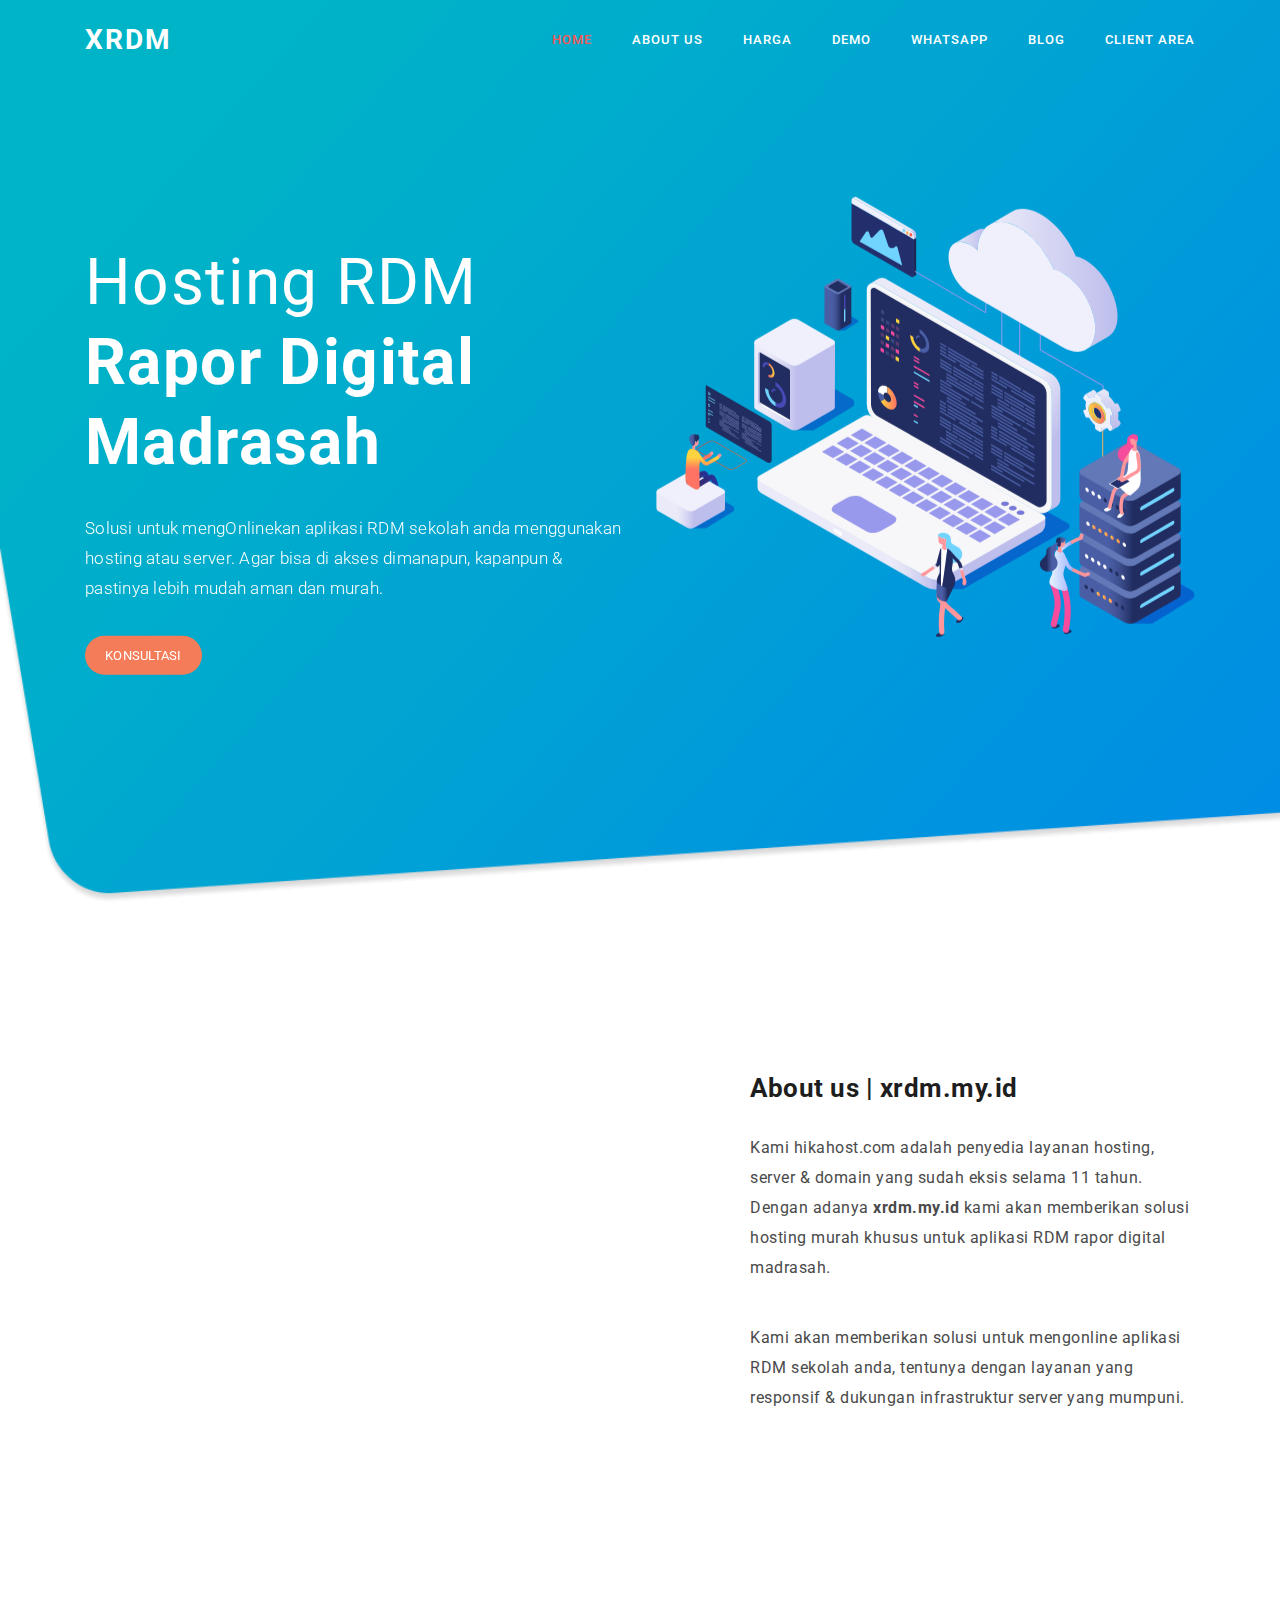
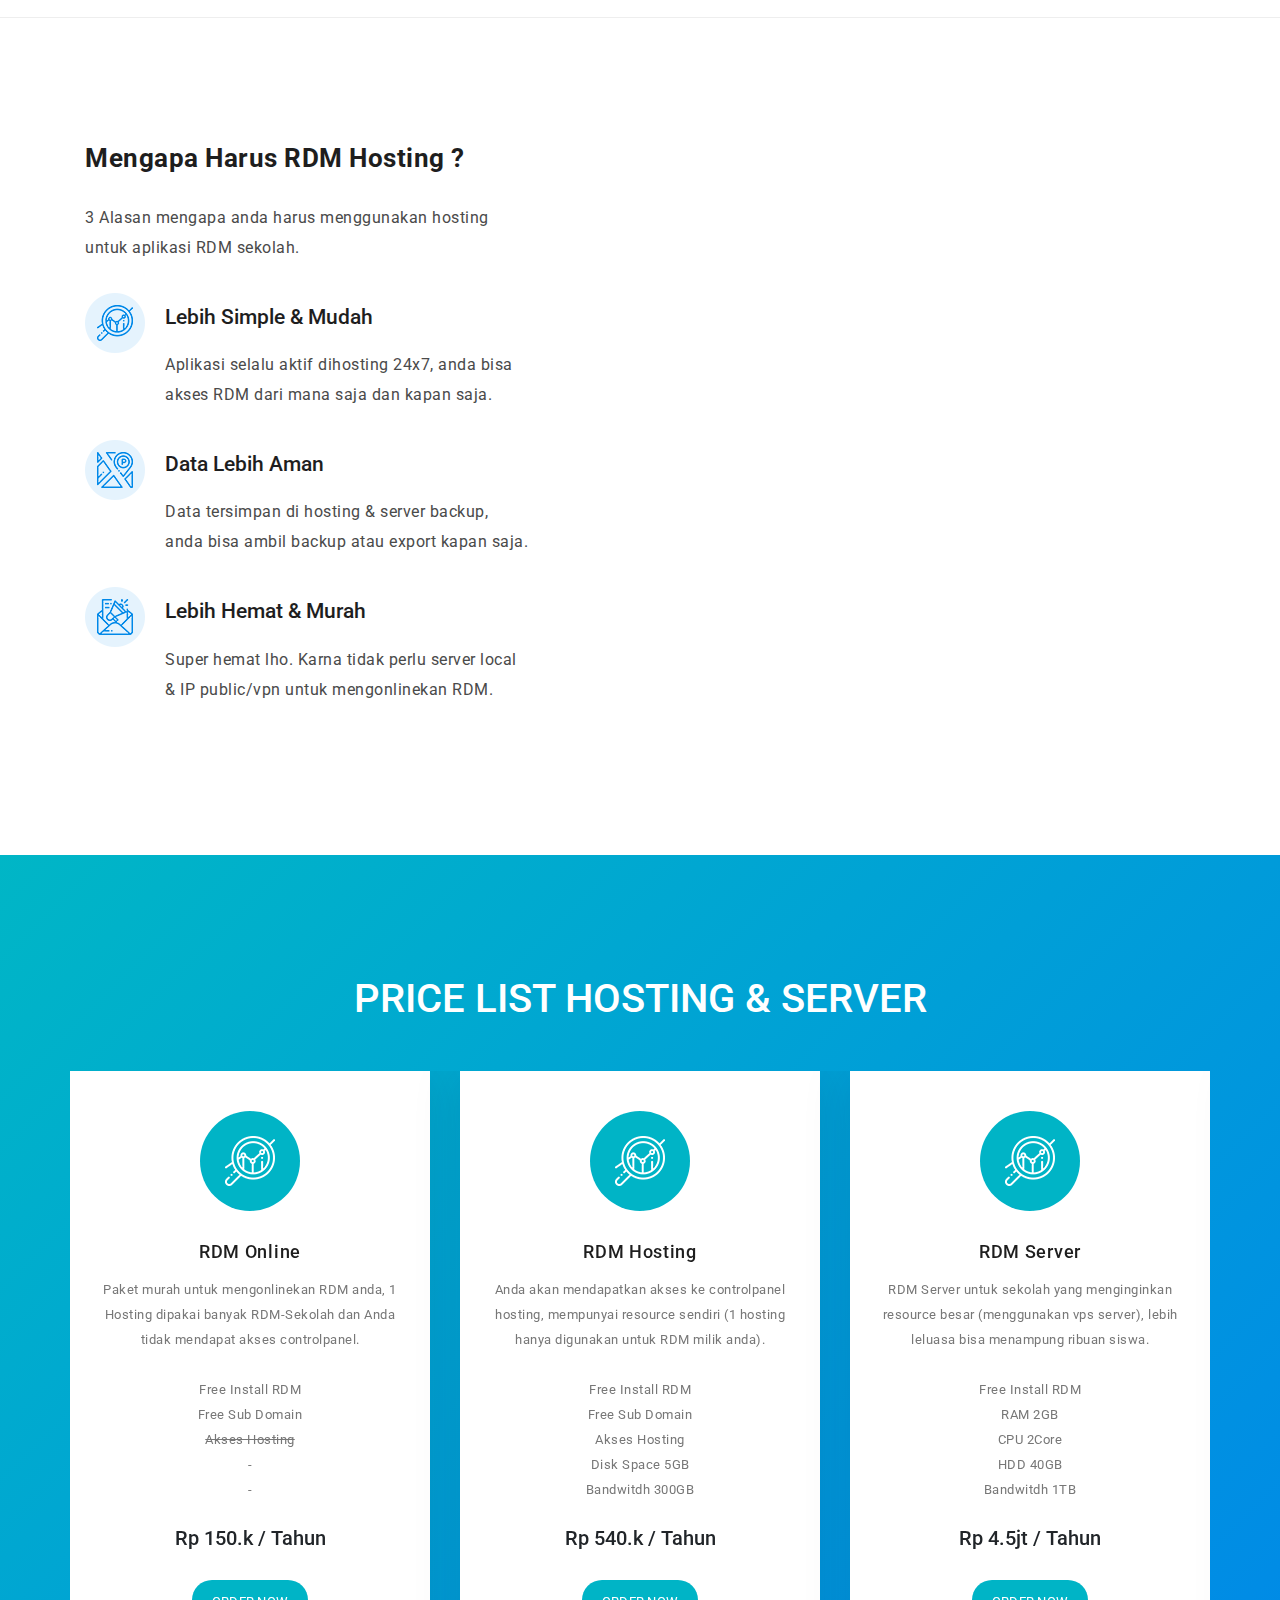
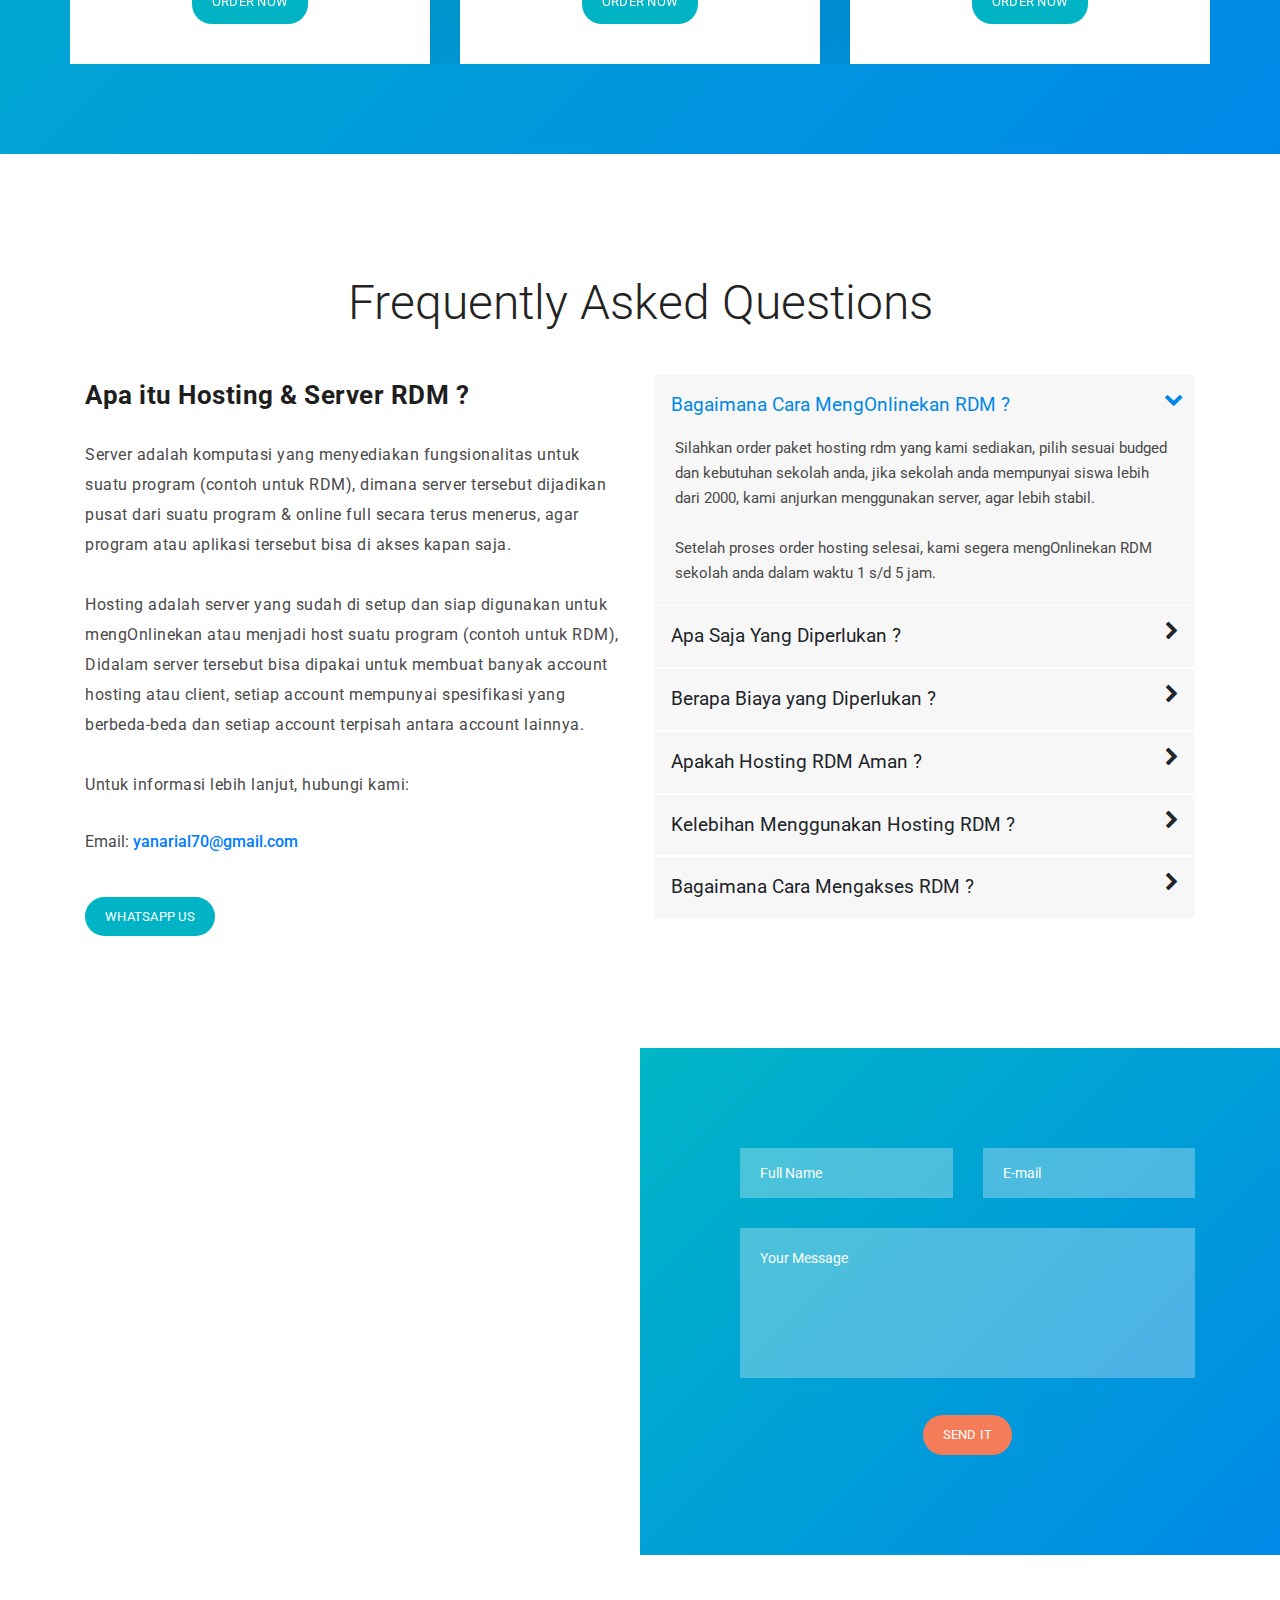
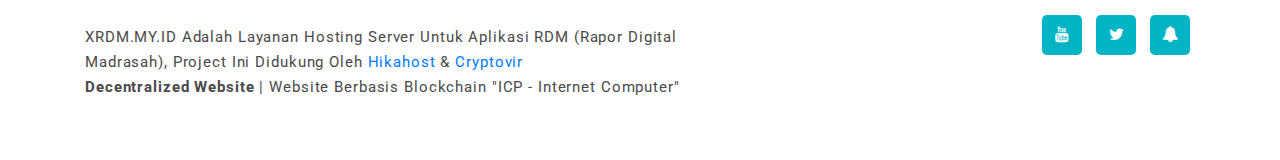
<file: index.html>
<!DOCTYPE html>
<html lang="en">

  <head>

    <meta charset="utf-8">
    <meta name="viewport" content="width=device-width, initial-scale=1, shrink-to-fit=no">
    <meta name="description" content="Layanan hosting server untuk aplikasi RDM sekolah, Murah cepat aman & mudah | Harga Mulai Rp 150.000/tahun">
    <meta name="author" content="xrdm">
    <link href="https://fonts.googleapis.com/css?family=Roboto:100,300,400,500,700,900" rel="stylesheet">
<link rel="icon" href="https://xrdm.my.id/assets/images/xrdm-icon1.png">
    <title>Hosting Rapor Digital Madrasah</title>
<!--

-->
    <!-- Additional CSS Files -->
    <link rel="stylesheet" type="text/css" href="assets/css/bootstrap.min.css">
    <link rel="stylesheet" type="text/css" href="assets/css/font-awesome.css">
    <link rel="stylesheet" type="text/css" href="assets/css/templatemo-art-factory.css">
    <link rel="stylesheet" type="text/css" href="assets/css/owl-carousel.css">

    </head>
    
    <body>
    
    <!-- ***** Preloader Start ***** -->
    <div id="preloader">
        <div class="jumper">
            <div></div>
            <div></div>
            <div></div>
        </div>
    </div>  
    <!-- ***** Preloader End ***** -->
    
    
    <!-- ***** Header Area Start ***** -->
    <header class="header-area header-sticky">
        <div class="container">
            <div class="row">
                <div class="col-12">
                    <nav class="main-nav">
                        <!-- ***** Logo Start ***** -->
                        <a href="https://xrdm.my.id" class="logo">xRDM</a>
                        <!-- ***** Logo End ***** -->
                        <!-- ***** Menu Start ***** -->
                        <ul class="nav">
                            <li class="scroll-to-section"><a href="#welcome" class="active">Home</a></li>
                            <li class="scroll-to-section"><a href="#about">About Us</a></li>
                            <li class="scroll-to-section"><a href="#services">Harga</a></li>
                            
                           <li class="scroll-to-section"><a href="#frequently-question">Demo</a></li>
                            <li class="scroll-to-section"><a href="https://wa.me/6283141944333?text=Halo,%20XRDM">Whatsapp</a></li>
                          <li class="scroll-to-section"><a href="https://blog.xrdm.my.id">Blog</a></li>
                           <li class="scroll-to-section"><a href="https://client.xrdm.my.id">Client Area</a></li>
                        </ul>
                        <a class='menu-trigger'>
                            <span>Menu</span>
                        </a>
                        <!-- ***** Menu End ***** -->
                    </nav>
                </div>
            </div>
        </div>
    </header>
    <!-- ***** Header Area End ***** -->


    <!-- ***** Welcome Area Start ***** -->
    <br><br>
      <div class="welcome-area" id="welcome">

        <!-- ***** Header Text Start ***** -->
        <div class="header-text">
            <div class="container">
                <div class="row">
                    <div class="left-text col-lg-6 col-md-6 col-sm-12 col-xs-12" data-scroll-reveal="enter left move 30px over 0.6s after 0.4s">
                     <br><br><h1>Hosting RDM <br><strong>Rapor Digital Madrasah</strong></h1>
                        <p>Solusi untuk mengOnlinekan aplikasi RDM sekolah anda menggunakan hosting atau server. Agar bisa di akses dimanapun, kapanpun & pastinya lebih mudah aman dan murah.</p>
                        <a href="https://wa.me/6283141944333?text=Halo,%20XRDM" class="main-button-slider">Konsultasi</a>
                    </div>
                  <br><br>
                    <div class="col-lg-6 col-md-6 col-sm-12 col-xs-12" data-scroll-reveal="enter right move 30px over 0.6s after 0.4s">
                        <img src="assets/images/hero-img-new2.svg" class="rounded img-fluid d-block mx-auto" alt="First Vector Graphic">
                    </div>
                </div>
            </div>
        </div>
        <!-- ***** Header Text End ***** -->
    </div>
    <!-- ***** Welcome Area End ***** -->


    <!-- ***** Features Big Item Start ***** -->
    <section class="section" id="about">
        <div class="container">
            <div class="row">
                <div class="col-lg-7 col-md-12 col-sm-12" data-scroll-reveal="enter left move 30px over 0.6s after 0.4s">
                    <img src="assets/images/left-image.png" class="rounded img-fluid d-block mx-auto" alt="App">
                </div>
                <div class="right-text col-lg-5 col-md-12 col-sm-12 mobile-top-fix">
                    <div class="left-heading">
                        <h5>About us | xrdm.my.id</h5>
                    </div>
                    <div class="left-text">
                        <p>Kami hikahost.com adalah penyedia layanan hosting, server & domain yang sudah eksis selama 11 tahun. Dengan adanya <b>xrdm.my.id</b> kami akan memberikan solusi
                          hosting murah khusus untuk aplikasi RDM rapor digital madrasah. </p>
                      <p>Kami akan memberikan solusi untuk mengonline aplikasi RDM sekolah anda, tentunya dengan layanan yang responsif & dukungan infrastruktur server yang mumpuni.
                      </p>
                        
                    </div>
                </div>
            </div>
            <div class="row">
                <div class="col-lg-12">
                    <div class="hr"></div>
                </div>
            </div>
        </div>
    </section>
    <!-- ***** Features Big Item End ***** -->


    <!-- ***** Features Big Item Start ***** -->
    <section class="section" id="about2">
        <div class="container">
            <div class="row">
                <div class="left-text col-lg-5 col-md-12 col-sm-12 mobile-bottom-fix">
                    <div class="left-heading">
                        <h5>Mengapa Harus RDM Hosting ?</h5>
                    </div>
                    <p>3 Alasan mengapa anda harus menggunakan hosting untuk aplikasi RDM sekolah.</p>
                    <ul>
                        <li>
                            <img src="assets/images/about-icon-01.png" alt="">
                            <div class="text">
                                <h6>Lebih Simple & Mudah</h6>
                                <p>Aplikasi selalu aktif dihosting 24x7, anda bisa akses RDM dari mana saja dan kapan saja.</p>
                            </div>
                        </li>
                        <li>
                            <img src="assets/images/about-icon-02.png" alt="">
                            <div class="text">
                                <h6>Data Lebih Aman</h6>
                                <p>Data tersimpan di hosting & server backup, anda bisa ambil backup atau export kapan saja.</p>
                            </div>
                        </li>
                        <li>
                            <img src="assets/images/about-icon-03.png" alt="">
                            <div class="text">
                                <h6>Lebih Hemat & Murah</h6>
                                <p>Super hemat lho. Karna tidak perlu server local & IP public/vpn untuk mengonlinekan RDM.</p>
                            </div>
                        </li>
                    </ul>
                </div>
                <div class="right-image col-lg-7 col-md-12 col-sm-12 mobile-bottom-fix-big" data-scroll-reveal="enter right move 30px over 0.6s after 0.4s">
                    <img src="assets/images/right-image.png" class="rounded img-fluid d-block mx-auto" alt="App">
                </div>
            </div>
        </div>
    </section>
    <!-- ***** Features Big Item End ***** -->


    <!-- ***** Features Small Start ***** -->
    <section class="section" id="services">
        <div class="container">
          <h1> <font color="white"><center>PRICE LIST HOSTING & SERVER</center></font></h1><br><br>
            <div class="row">
       
                <div class="owl-carousel owl-theme">
                  
                  
                    <div class="item service-item">
                        <div class="icon">
                            <i><img src="assets/images/service-icon-01.png" alt=""></i>
                        </div>
                        <h5 class="service-title">RDM Online</h5>
                        <p>Paket murah untuk mengonlinekan RDM anda, 1 Hosting dipakai banyak RDM-Sekolah dan Anda tidak mendapat akses controlpanel.<br><br>
                     
                         Free Install RDM<br>
                          Free Sub Domain<br>
                          <del>Akses Hosting</del><br>
                          -<br>
                         -<br>
                      
                      </p> <br><h5> Rp 150.k / Tahun</h5>
                        <a href="https://client.xrdm.my.id/order/rdm-online" class="main-button">Order Now</a>
                    </div>
                    <div class="item service-item">
                        <div class="icon">
                            <i><img src="assets/images/service-icon-01.png" alt=""></i>
                        </div>
                        <h5 class="service-title">RDM Hosting</h5>
                        <p>Anda akan mendapatkan akses ke controlpanel hosting, mempunyai resource sendiri (1 hosting hanya digunakan untuk RDM milik anda).
                          
                          <br><br>
                          Free Install RDM<br>
                          Free Sub Domain<br>
                      		Akses Hosting<br>
                          Disk Space 5GB<br>
                          Bandwitdh 300GB <br>
                      
                      </p><br><h5> Rp 540.k / Tahun</h5>
                        <a href="https://client.xrdm.my.id/order/rdm-hosting" class="main-button">Order Now</a>
                    </div>
                    <div class="item service-item">
                        <div class="icon">
                            <i><img src="assets/images/service-icon-01.png" alt=""></i>
                        </div>
                        <h5 class="service-title">RDM Server</h5>
                        <p>RDM Server untuk sekolah yang menginginkan resource besar (menggunakan vps server), lebih leluasa bisa menampung ribuan siswa.
                          <br><br>
                        
                          Free Install RDM<br>
                      		RAM 2GB<br>
                          CPU 2Core<br>
                          HDD 40GB <br>
                           Bandwitdh 1TB <br>
                          
                      		</p><br> <h5> Rp 4.5jt / Tahun</h5>
                        <a href="https://client.xrdm.my.id/order/rdm-server" class="main-button">Order Now</a>
                    </div>
                    
                    
                    
                   
                </div>
            </div>
        </div>
    </section>
    <!-- ***** Features Small End ***** -->


    <!-- ***** Frequently Question Start ***** -->
    <section class="section" id="frequently-question">
        <div class="container">
            <!-- ***** Section Title Start ***** -->
            <div class="row">
                <div class="col-lg-12">
                    <div class="section-heading">
                        <h2>Frequently Asked Questions</h2><br>
                    </div>
                </div>
                <div class="offset-lg-3 col-lg-6">
                    
                </div>
            </div>
            <!-- ***** Section Title End ***** -->

            <div class="row">
                <div class="left-text col-lg-6 col-md-6 col-sm-12">
                    <h5>Apa itu Hosting & Server RDM ?</h5>
                    <div class="accordion-text">
                        <p>Server adalah komputasi yang menyediakan fungsionalitas untuk suatu program (contoh untuk RDM), dimana server tersebut dijadikan pusat dari suatu program & online full secara terus menerus, agar program atau aplikasi tersebut bisa di akses kapan saja.</p>
                        <p>Hosting adalah server yang sudah di setup dan siap digunakan untuk mengOnlinekan atau menjadi host suatu program (contoh untuk RDM), Didalam server tersebut bisa dipakai untuk membuat banyak account hosting atau client, setiap account mempunyai spesifikasi yang berbeda-beda dan setiap account terpisah antara account lainnya.</p>
                      <p>Untuk informasi lebih lanjut, hubungi kami:</p>  
                      <span>Email: <a href="mailto:yanarial70@gmail.com">yanarial70@gmail.com</a><br></span>
                        <a href="https://wa.me/6283141944333?text=Halo,%20XRDM" class="main-button">Whatsapp Us</a>
                    </div>
                </div>
                <div class="col-lg-6 col-md-6 col-sm-12">
                    <div class="accordions is-first-expanded">
                        <article class="accordion">
                            <div class="accordion-head">
                                <span>Bagaimana Cara MengOnlinekan RDM ?</span>
                                <span class="icon">
                                    <i class="icon fa fa-chevron-right"></i>
                                </span>
                            </div>
                            <div class="accordion-body">
                                <div class="content">
                                    <p>Silahkan order paket hosting rdm yang kami sediakan, pilih sesuai budged dan kebutuhan sekolah anda, jika sekolah anda mempunyai siswa lebih dari 2000, kami anjurkan menggunakan server, agar lebih stabil.<br><br>Setelah proses order hosting selesai, kami segera mengOnlinekan RDM sekolah anda dalam waktu 1 s/d 5 jam.</p>
                                </div>
                            </div>
                        </article>
                        <article class="accordion">
                            <div class="accordion-head">
                                <span>Apa Saja Yang Diperlukan ?</span>
                                <span class="icon">
                                    <i class="icon fa fa-chevron-right"></i>
                                </span>
                            </div>
                            <div class="accordion-body">
                                <div class="content">
                                    <p>Informasikan Domain atau Sub Domain yang akan anda gunakan untuk RDM, bisa menggunakan domain sendiri atau menggunakan sub domain yang kita sediakan.
                                    <br><br>
                                    Sub domain yang kita sediakan (contoh: sekolahku.xrdm.my.id), sub domain tersebut gratis tanpa membayar biaya tambahan.</p>
                                </div>
                            </div>
                        </article>
                        <article class="accordion">
                            <div class="accordion-head">
                                <span>Berapa Biaya yang Diperlukan ?</span>
                                <span class="icon">
                                    <i class="icon fa fa-chevron-right"></i>
                                </span>
                            </div>
                            <div class="accordion-body">
                                <div class="content">
                                    <p>Anda cukup membayar biaya tahunan (hosting atau server) yang digunakan untuk RDM, tidak ada biaya tambahan lain. 
                                    <br><br>
                                    Biaya hosting bisa di bayar per 1,2 atau 3 tahun, dan untuk proses instalasi atau mengonlinekan rdm kami berikan secara gratis.</p>
                                </div>
                            </div>
                        </article>
                        <article class="accordion">
                            <div class="accordion-head">
                                <span>Apakah Hosting RDM Aman ?</span>
                                <span class="icon">
                                    <i class="icon fa fa-chevron-right"></i>
                                </span>
                            </div>
                            <div class="accordion-body">
                                <div class="content">
                                    <p>Ya aman, kami telah meningkatkan security untuk server yang digunakan untuk RDM, jangan takut ! data anda tetap aman di server kami. 
                                    <br><br>
                                    Server kami menggunakan sistem backup, tidak perlu takut kehilangan data, anda bisa request restore atau download dari file backup yang kami sediakan.</p>
                                </div>
                            </div>
                        </article>
                        <article class="accordion">
                            <div class="accordion-head">
                                <span>Kelebihan Menggunakan Hosting RDM ?</span>
                                <span class="icon">
                                    <i class="icon fa fa-chevron-right"></i>
                                </span>
                            </div>
                            <div class="accordion-body">
                                <div class="content">
                                    <p>Menggunakan hosting rdm itu lebih mudah dan simpel, anda tidak perlu menggunakan laptop atau komputer lokal untuk aplikasi rdm. 
                                    <br><br>
                                    Biaya sangat murah, mulai dari 150rb per tahun, anda bisa mengOnlinekan RDM, bandingkan jika menggunakan server lokal, butuh biaya 4-7 juta untuk server dan membutuhkan biaya bulanan koneksi internet.</p>
                                </div>
                            </div>
                        </article>
                        <article class="accordion">
                            <div class="accordion-head">
                                <span>Bagaimana Cara Mengakses RDM ?</span>
                                <span class="icon">
                                    <i class="icon fa fa-chevron-right"></i>
                                </span>
                            </div>
                            <div class="accordion-body">
                               <div class="content">
                                    <p>RDM sekolah akan di install di domain atau sub domain (contoh: <b>sekolahku.xrdm.my.id</b>), setelah itu rdm sekolah bisa di akses kapan saja dan dimana saja. 
                                    <br><br>
                                    RDM bisa di akses dimana saja asalkan anda mempunyai koneksi internet, tidak perlu menggunakan tunnel, vpn atau ssh. Lebih enak dan simpel.</p>
                                </div>
                            </div>
                        </article>
                    </div>
                </div>
            </div>
        </div>
    </section>
    <!-- ***** Frequently Question End ***** -->


    <!-- ***** Contact Us Start ***** -->
    <section class="section" id="contact-us">
        <div class="container-fluid">
            <div class="row">
                <!-- ***** Contact Map Start ***** -->
                <div class="col-lg-6 col-md-6 col-sm-12">
                    <div id="map">
                      <!-- How to change your own map point
                           1. Go to Google Maps
                           2. Click on your location point
                           3. Click "Share" and choose "Embed map" tab
                           4. Copy only URL and paste it within the src="" field below
                    -->
                    <iframe src="https://www.google.com/maps/embed?pb=!1m14!1m8!1m3!1d15824.144440966229!2d109.5218754!3d-7.4612571999999995!3m2!1i1024!2i768!4f13.1!3m3!1m2!1s0x0%3A0x21d7fde6d405e261!2sAWS%20MEDIANET!5e0!3m2!1sid!2sid!4v1670499205766!5m2!1sid!2sid" width="100%" height="500px" frameborder="0" style="border:0" allowfullscreen></iframe>
                    </div>
                </div>
                <!-- ***** Contact Map End ***** -->

                <!-- ***** Contact Form Start ***** -->
                <div class="col-lg-6 col-md-6 col-sm-12">
                    <div class="contact-form">
                        <form id="contact" action="" method="post">
                          <div class="row">
                            <div class="col-md-6 col-sm-12">
                              <fieldset>
                                <input name="name" type="text" id="name" placeholder="Full Name" required="" class="contact-field">
                              </fieldset>
                            </div>
                            <div class="col-md-6 col-sm-12">
                              <fieldset>
                                <input name="email" type="text" id="email" placeholder="E-mail" required="" class="contact-field">
                              </fieldset>
                            </div>
                            <div class="col-lg-12">
                              <fieldset>
                                <textarea name="message" rows="6" id="message" placeholder="Your Message" required="" class="contact-field"></textarea>
                              </fieldset>
                            </div>
                            <div class="col-lg-12">
                              <fieldset>
                                <a href="mailto:yanarial70@gmail.com"><button type="submit" id="form-submit" class="main-button">Send It</button></a>
                              </fieldset>
                            </div>
                          </div>
                        </form>
                    </div>
                </div>
                <!-- ***** Contact Form End ***** -->
            </div>
        </div>
    </section>
    <!-- ***** Contact Us End ***** -->

    
    <!-- ***** Footer Start ***** -->
    <footer>
        <div class="container">
            <div class="row">
                <div class="col-lg-7 col-md-12 col-sm-12">
                    <p class="copyright">XRDM.MY.ID Adalah layanan hosting server untuk aplikasi RDM (Rapor Digital Madrasah), Project ini Didukung oleh <a rel="nofollow" href="https://hikahost.com">hikahost</a> & <a rel="nofollow" href="https://cryptovir.com">cryptovir</a> <br><b>Decentralized Website</b> | website berbasis blockchain "ICP - Internet Computer"</p>
                </div>
                <div class="col-lg-5 col-md-12 col-sm-12">
                    <ul class="social">
                        <li><a href="https://youtube.com/@xrdm"><i class="fa fa-youtube"></i></a></li>
                        <li><a href="https://twitter.com/xrdmhosting"><i class="fa fa-twitter"></i></a></li>
                        <li><a href="https://blog.my.id"><i class="fa fa-bell"></i></a></li>
                       
                    </ul>
                </div>
            </div>
        </div>
    </footer>
    
    <!-- jQuery -->
    <script src="assets/js/jquery-2.1.0.min.js"></script>

    <!-- Bootstrap -->
    <script src="assets/js/popper.js"></script>
    <script src="assets/js/bootstrap.min.js"></script>

    <!-- Plugins -->
    <script src="assets/js/owl-carousel.js"></script>
    <script src="assets/js/scrollreveal.min.js"></script>
    <script src="assets/js/waypoints.min.js"></script>
    <script src="assets/js/jquery.counterup.min.js"></script>
    <script src="assets/js/imgfix.min.js"></script> 
    
    <!-- Global Init -->
    <script src="assets/js/custom.js"></script>

  </body>
</html>
</file>
<file: assets/css/owl-carousel.css>
/**
 * Owl Carousel v2.3.4
 * Copyright 2013-2018 David Deutsch
 * Licensed under: SEE LICENSE IN https://github.com/OwlCarousel2/OwlCarousel2/blob/master/LICENSE
 */
/*
 *  Owl Carousel - Core
 */
.owl-carousel {
  display: none;
  width: 100%;
  -webkit-tap-highlight-color: transparent;
  /* position relative and z-index fix webkit rendering fonts issue */
  position: relative;
  z-index: 1; }
  .owl-carousel .owl-stage {
    position: relative;
    -ms-touch-action: pan-Y;
    touch-action: manipulation;
    -moz-backface-visibility: hidden;
    /* fix firefox animation glitch */ }
  .owl-carousel .owl-stage:after {
    content: ".";
    display: block;
    clear: both;
    visibility: hidden;
    line-height: 0;
    height: 0; }
  .owl-carousel .owl-stage-outer {
    position: relative;
    overflow: hidden;
    /* fix for flashing background */
    -webkit-transform: translate3d(0px, 0px, 0px); }
  .owl-carousel .owl-wrapper,
  .owl-carousel .owl-item {
    -webkit-backface-visibility: hidden;
    -moz-backface-visibility: hidden;
    -ms-backface-visibility: hidden;
    -webkit-transform: translate3d(0, 0, 0);
    -moz-transform: translate3d(0, 0, 0);
    -ms-transform: translate3d(0, 0, 0); }
  .owl-carousel .owl-item {
    position: relative;
    min-height: 1px;
    float: left;
    -webkit-backface-visibility: hidden;
    -webkit-tap-highlight-color: transparent;
    -webkit-touch-callout: none; }
  .owl-carousel .owl-item img {
    display: block;
    width: 100%; }
  .owl-carousel .owl-nav.disabled,
  .owl-carousel .owl-dots.disabled {
    display: none; }
  .owl-carousel .owl-nav .owl-prev,
  .owl-carousel .owl-nav .owl-next,
  .owl-carousel .owl-dot {
    cursor: pointer;
    -webkit-user-select: none;
    -khtml-user-select: none;
    -moz-user-select: none;
    -ms-user-select: none;
    user-select: none; }
  .owl-carousel .owl-nav button.owl-prev,
  .owl-carousel .owl-nav button.owl-next,
  .owl-carousel button.owl-dot {
    background: none;
    color: inherit;
    border: none;
    padding: 0 !important;
    font: inherit; }
  .owl-carousel.owl-loaded {
    display: block; }
  .owl-carousel.owl-loading {
    opacity: 0;
    display: block; }
  .owl-carousel.owl-hidden {
    opacity: 0; }
  .owl-carousel.owl-refresh .owl-item {
    visibility: hidden; }
  .owl-carousel.owl-drag .owl-item {
    -ms-touch-action: pan-y;
        touch-action: pan-y;
    -webkit-user-select: none;
    -moz-user-select: none;
    -ms-user-select: none;
    user-select: none; }
  .owl-carousel.owl-grab {
    cursor: move;
    cursor: grab; }
  .owl-carousel.owl-rtl {
    direction: rtl; }
  .owl-carousel.owl-rtl .owl-item {
    float: right; }

/* No Js */
.no-js .owl-carousel {
  display: block; }

/*
 *  Owl Carousel - Animate Plugin
 */
.owl-carousel .animated {
  animation-duration: 1000ms;
  animation-fill-mode: both; }

.owl-carousel .owl-animated-in {
  z-index: 0; }

.owl-carousel .owl-animated-out {
  z-index: 1; }

.owl-carousel .fadeOut {
  animation-name: fadeOut; }

@keyframes fadeOut {
  0% {
    opacity: 1; }
  100% {
    opacity: 0; } }

/*
 * 	Owl Carousel - Auto Height Plugin
 */
.owl-height {
  transition: height 500ms ease-in-out; }

/*
 * 	Owl Carousel - Lazy Load Plugin
 */
.owl-carousel .owl-item {
  /**
			This is introduced due to a bug in IE11 where lazy loading combined with autoheight plugin causes a wrong
			calculation of the height of the owl-item that breaks page layouts
		 */ }
  .owl-carousel .owl-item .owl-lazy {
    opacity: 0;
    transition: opacity 400ms ease; }
  .owl-carousel .owl-item .owl-lazy[src^=""], .owl-carousel .owl-item .owl-lazy:not([src]) {
    max-height: 0; }
  .owl-carousel .owl-item img.owl-lazy {
    transform-style: preserve-3d; }

/*
 * 	Owl Carousel - Video Plugin
 */
.owl-carousel .owl-video-wrapper {
  position: relative;
  height: 100%;
  background: #000; }

.owl-carousel .owl-video-play-icon {
  position: absolute;
  height: 80px;
  width: 80px;
  left: 50%;
  top: 50%;
  margin-left: -40px;
  margin-top: -40px;
  background: url("owl.video.play.png") no-repeat;
  cursor: pointer;
  z-index: 1;
  -webkit-backface-visibility: hidden;
  transition: transform 100ms ease; }

.owl-carousel .owl-video-play-icon:hover {
  -ms-transform: scale(1.3, 1.3);
      transform: scale(1.3, 1.3); }

.owl-carousel .owl-video-playing .owl-video-tn,
.owl-carousel .owl-video-playing .owl-video-play-icon {
  display: none; }

.owl-carousel .owl-video-tn {
  opacity: 0;
  height: 100%;
  background-position: center center;
  background-repeat: no-repeat;
  background-size: contain;
  transition: opacity 400ms ease; }

.owl-carousel .owl-video-frame {
  position: relative;
  z-index: 1;
  height: 100%;
  width: 100%; }
</file>
<file: assets/css/templatemo-art-factory.css>
/*

ART FACTORY

https://templatemo.com/tm-537-art-factory

*/

/* 
---------------------------------------------
Table of contents
---------------------------------------------
01. font & reset css
02. reset
03. global styles
04. header
05. welcome
06. features
07. team
08. pricing
09. blog
10. contact
11. footer
12. preloader

--------------------------------------------- 
*/

/* 
---------------------------------------------
font & reset css
--------------------------------------------- 
*/
@import url("https://fonts.googleapis.com/css?family=Roboto:100,300,400,500,700,900");
/* 
---------------------------------------------
reset
--------------------------------------------- 
*/
html,
body,
div,
span,
applet,
object,
iframe,
h1,
h2,
h3,
h4,
h5,
h6,
p,
blockquote,
div pre,
a,
abbr,
acronym,
address,
big,
cite,
code,
del,
dfn,
em,
font,
img,
ins,
kbd,
q,
s,
samp,
small,
strike,
strong,
sub,
sup,
tt,
var,
b,
u,
i,
center,
dl,
dt,
dd,
ol,
ul,
li,
figure,
header,
nav,
section,
article,
aside,
footer,
figcaption {
  margin: 0;
  padding: 0;
  border: 0;
  outline: 0;
}

.clearfix:after {
  content: ".";
  display: block;
  clear: both;
  visibility: hidden;
  line-height: 0;
  height: 0;
}

.clearfix {
  display: inline-block;
}

html[xmlns] .clearfix {
  display: block;
}

* html .clearfix {
  height: 1%;
}

ul,
li {
  padding: 0;
  margin: 0;
  list-style: none;
}

header,
nav,
section,
article,
aside,
footer,
hgroup {
  display: block;
}

* {
  box-sizing: border-box;
}

html,
body {
  font-family: "Roboto", sans-serif;
  font-weight: 400;
  background-color: #fff;
  font-size: 16px;
  -ms-text-size-adjust: 100%;
  -webkit-font-smoothing: antialiased;
  -moz-osx-font-smoothing: grayscale;
}

a {
  text-decoration: none !important;
}

h1,
h2,
h3,
h4,
h5,
h6 {
  margin-top: 0px;
  margin-bottom: 0px;
}

ul {
  margin-bottom: 0px;
}

p {
  font-size: 15px;
  line-height: 25px;
  color: #4a4a4a;
}

/* 
---------------------------------------------
global styles
--------------------------------------------- 
*/
html,
body {
  background: #fff;
  font-family: "Roboto", sans-serif;
}

::selection {
  background: #ff589e;
  color: #fff;
}

::-moz-selection {
  background: #ff589e;
  color: #fff;
}

@media (max-width: 991px) {
  html,
  body {
    overflow-x: hidden;
  }
  .mobile-top-fix {
    margin-top: 30px;
    margin-bottom: 0px;
  }
  .mobile-bottom-fix {
    margin-bottom: 30px;
  }
  .mobile-bottom-fix-big {
    margin-bottom: 60px;
  }
}

a.main-button-slider {
  font-size: 13px;
  border-radius: 20px;
  padding: 12px 20px;
  background-color: #F57C58;
  text-transform: uppercase;
  color: #fff;
  letter-spacing: 0.25px;
  -webkit-transition: all 0.3s ease 0s;
  -moz-transition: all 0.3s ease 0s;
  -o-transition: all 0.3s ease 0s;
  transition: all 0.3s ease 0s;
}

a.main-button-slider:hover {
  background-color: #0088e8;
}

a.main-button {
  font-size: 13px;
  border-radius: 20px;
  padding: 12px 20px;
  background-color: #00b4c6;
  text-transform: uppercase;
  color: #fff;
  letter-spacing: 0.25px;
  -webkit-transition: all 0.3s ease 0s;
  -moz-transition: all 0.3s ease 0s;
  -o-transition: all 0.3s ease 0s;
  transition: all 0.3s ease 0s;
}

a.main-button:hover {
  background-color: #0088e8;
}

button.main-button {
  outline: none;
  border: none;
  cursor: pointer;
  font-size: 13px;
  border-radius: 20px;
  padding: 10px 20px;
  background-color: #F57C58;
  text-transform: uppercase;
  color: #fff;
  letter-spacing: 0.25px;
  -webkit-transition: all 0.3s ease 0s;
  -moz-transition: all 0.3s ease 0s;
  -o-transition: all 0.3s ease 0s;
  transition: all 0.3s ease 0s;
}

button.main-button:hover {
  background-color: #0088e8;
}

.section-heading h2 {
  text-align: center;
  font-size: 48px;
  font-weight: 300;
  color: #232323;
  margin-bottom: 20px;
}

.section-heading p {
  font-size: 17px;
  color: #777;
  text-align: center;
}

/* 
---------------------------------------------
header
--------------------------------------------- 
*/

.background-header {
  background-color: #fff;
  height: 80px !important;
  position: fixed !important;
  top: 0px;
  left: 0px;
  right: 0px;
  box-shadow: 0px 0px 10px rgba(0, 0, 0, 0.15) !important;
}

.background-header .logo,
.background-header .main-nav .nav li a {
  color: #1e1e1e !important;
}

.background-header .main-nav .nav > li:hover > a {
  color: #f55858 !important;
}

.background-header .main-nav .nav > li > ul > li:hover > a {
  color: #f55858 !important;
}

.background-header .nav li a.active {
  color: #f55858 !important;
}

.header-area {
  position: absolute;
  top: 0px;
  left: 0px;
  right: 0px;
  z-index: 100;
  height: 100px;
  -webkit-transition: all 0.5s ease 0s;
  -moz-transition: all 0.5s ease 0s;
  -o-transition: all 0.5s ease 0s;
  transition: all 0.5s ease 0s;
}

.header-area .main-nav {
  min-height: 80px;
  background: transparent;
}

.header-area .main-nav .logo {
  line-height: 80px;
  color: #fff;
  font-size: 28px;
  font-weight: 700;
  text-transform: uppercase;
  letter-spacing: 2px;
  float: left;
  -webkit-transition: all 0.3s ease 0s;
  -moz-transition: all 0.3s ease 0s;
  -o-transition: all 0.3s ease 0s;
  transition: all 0.3s ease 0s;
}

.header-area .main-nav .nav {
  float: right;
  margin-top: 27px;
  margin-left: 20px;
  margin-right: 0px;
  -webkit-transition: all 0.3s ease 0s;
  -moz-transition: all 0.3s ease 0s;
  -o-transition: all 0.3s ease 0s;
  transition: all 0.3s ease 0s;
  position: relative;
  z-index: 999;
}

.header-area .main-nav .nav li {
  padding-left: 20px;
  padding-right: 20px;
}

.header-area .main-nav .nav li:last-child {
  padding-right: 0px;
}

.header-area .main-nav .nav li a {
  display: block;
  font-weight: 500;
  font-size: 13px;
  color: #fff;
  text-transform: uppercase;
  -webkit-transition: all 0.3s ease 0s;
  -moz-transition: all 0.3s ease 0s;
  -o-transition: all 0.3s ease 0s;
  transition: all 0.3s ease 0s;
  height: 40px;
  line-height: 40px;
  border: transparent;
  letter-spacing: 1px;
}

.header-area .main-nav .nav li:hover a {
  color: #f55858;
}

.header-area .main-nav .nav li.submenu {
  position: relative;
  padding-right: 35px;
}

.header-area .main-nav .nav li.submenu:after {
  font-family: FontAwesome;
  content: "\f107";
  font-size: 12px;
  color: #fff;
  position: absolute;
  right: 18px;
  top: 12px;
}

.header-area.background-header .main-nav .nav li.submenu:after {
  color: #000;
}

.header-area .main-nav .nav li.submenu ul {
  position: absolute;
  width: 200px;
  box-shadow: 0 2px 28px 0 rgba(0, 0, 0, 0.06);
  overflow: hidden;
  top: 40px;
  opacity: 0;
  transform: translateY(-2em);
  visibility: hidden;
  z-index: -1;
  transition: all 0.3s ease-in-out 0s, visibility 0s linear 0.3s,
    z-index 0s linear 0.01s;
}

.header-area .main-nav .nav li.submenu ul li {
  margin-left: 0px;
  padding-left: 0px;
  padding-right: 0px;
}

.header-area .main-nav .nav li.submenu ul li a {
  display: block;
  background: #fff;
  color: #3b566e;
  padding-left: 20px;
  height: 40px;
  line-height: 40px;
  -webkit-transition: all 0.3s ease 0s;
  -moz-transition: all 0.3s ease 0s;
  -o-transition: all 0.3s ease 0s;
  transition: all 0.3s ease 0s;
  position: relative;
  font-size: 13px;
  border-bottom: 1px solid #f5f5f5;
}

.header-area .main-nav .nav li.submenu ul li a:before {
  content: "";
  position: absolute;
  width: 0px;
  height: 40px;
  left: 0px;
  top: 0px;
  bottom: 0px;
  -webkit-transition: all 0.3s ease 0s;
  -moz-transition: all 0.3s ease 0s;
  -o-transition: all 0.3s ease 0s;
  transition: all 0.3s ease 0s;
  background: #f55858;
}

.header-area .main-nav .nav li.submenu ul li a:hover {
  background: #fff;
  color: #f55858;
  padding-left: 25px;
}

.header-area .main-nav .nav li.submenu ul li a:hover:before {
  width: 3px;
}

.header-area .main-nav .nav li.submenu:hover ul {
  visibility: visible;
  opacity: 1;
  z-index: 1;
  transform: translateY(0%);
  transition-delay: 0s, 0s, 0.3s;
}

.header-area .main-nav .menu-trigger {
  cursor: pointer;
  display: block;
  position: absolute;
  top: 23px;
  width: 32px;
  height: 40px;
  text-indent: -9999em;
  z-index: 99;
  right: 40px;
  display: none;
}

.header-area .main-nav .menu-trigger span,
.header-area .main-nav .menu-trigger span:before,
.header-area .main-nav .menu-trigger span:after {
  -moz-transition: all 0.4s;
  -o-transition: all 0.4s;
  -webkit-transition: all 0.4s;
  transition: all 0.4s;
  background-color: #fff;
  display: block;
  position: absolute;
  width: 30px;
  height: 2px;
  left: 0;
}

.background-header .main-nav .menu-trigger span,
.background-header .main-nav .menu-trigger span:before,
.background-header .main-nav .menu-trigger span:after {
  background-color: #1e1e1e;
}

.header-area .main-nav .menu-trigger span:before,
.header-area .main-nav .menu-trigger span:after {
  -moz-transition: all 0.4s;
  -o-transition: all 0.4s;
  -webkit-transition: all 0.4s;
  transition: all 0.4s;
  background-color: #fff;
  display: block;
  position: absolute;
  width: 30px;
  height: 2px;
  left: 0;
  width: 75%;
}

.background-header .main-nav .menu-trigger span:before,
.background-header .main-nav .menu-trigger span:after {
  background-color: #1e1e1e;
}

.header-area .main-nav .menu-trigger span:before,
.header-area .main-nav .menu-trigger span:after {
  content: "";
}

.header-area .main-nav .menu-trigger span {
  top: 16px;
}

.header-area .main-nav .menu-trigger span:before {
  -moz-transform-origin: 33% 100%;
  -ms-transform-origin: 33% 100%;
  -webkit-transform-origin: 33% 100%;
  transform-origin: 33% 100%;
  top: -10px;
  z-index: 10;
}

.header-area .main-nav .menu-trigger span:after {
  -moz-transform-origin: 33% 0;
  -ms-transform-origin: 33% 0;
  -webkit-transform-origin: 33% 0;
  transform-origin: 33% 0;
  top: 10px;
}

.header-area .main-nav .menu-trigger.active span,
.header-area .main-nav .menu-trigger.active span:before,
.header-area .main-nav .menu-trigger.active span:after {
  background-color: transparent;
  width: 100%;
}

.header-area .main-nav .menu-trigger.active span:before {
  -moz-transform: translateY(6px) translateX(1px) rotate(45deg);
  -ms-transform: translateY(6px) translateX(1px) rotate(45deg);
  -webkit-transform: translateY(6px) translateX(1px) rotate(45deg);
  transform: translateY(6px) translateX(1px) rotate(45deg);
  background-color: #fff;
}

.background-header .main-nav .menu-trigger.active span:before {
  background-color: #1e1e1e;
}

.header-area .main-nav .menu-trigger.active span:after {
  -moz-transform: translateY(-6px) translateX(1px) rotate(-45deg);
  -ms-transform: translateY(-6px) translateX(1px) rotate(-45deg);
  -webkit-transform: translateY(-6px) translateX(1px) rotate(-45deg);
  transform: translateY(-6px) translateX(1px) rotate(-45deg);
  background-color: #fff;
}

.background-header .main-nav .menu-trigger.active span:after {
  background-color: #1e1e1e;
}

.header-area.header-sticky {
  min-height: 80px;
}

.header-area.header-sticky .nav {
  margin-top: 20px !important;
}

.header-area.header-sticky .nav li a.active {
  color: #f55858;
}

@media (max-width: 1200px) {
  .header-area .main-nav .nav li {
    padding-left: 12px;
    padding-right: 12px;
  }
  .header-area .main-nav:before {
    display: none;
  }
}

@media (max-width: 991px) {
  .header-area {
    padding: 0px 15px;
    height: 80px;
    box-shadow: none;
    text-align: center;
  }
  .header-area .container {
    padding: 0px;
  }
  .header-area .logo {
    margin-left: 30px;
  }
  .header-area .menu-trigger {
    display: block !important;
  }
  .header-area .main-nav {
    overflow: hidden;
  }
  .header-area .main-nav .nav {
    float: none;
    width: 100%;
    margin-top: 80px !important;
    display: none;
    -webkit-transition: all 0s ease 0s;
    -moz-transition: all 0s ease 0s;
    -o-transition: all 0s ease 0s;
    transition: all 0s ease 0s;
    margin-left: 0px;
  }
  .header-area .main-nav .nav li:first-child {
    border-top: 1px solid #eee;
  }
  .header-area .main-nav .nav li {
    width: 100%;
    background: #fff;
    border-bottom: 1px solid #eee;
    padding-left: 0px !important;
    padding-right: 0px !important;
  }
  .header-area .main-nav .nav li a {
    height: 50px !important;
    line-height: 50px !important;
    padding: 0px !important;
    border: none !important;
    background: #fff !important;
    color: #3b566e !important;
  }
  .header-area .main-nav .nav li a:hover {
    background: #eee !important;
  }
  .header-area .main-nav .nav > li > a:hover,
  .header-area .main-nav .nav .submenu > ul > li > a:hover {
    color: #f55858;
  }
  .header-area .main-nav .nav li.submenu ul {
    position: relative;
    visibility: inherit;
    opacity: 1;
    z-index: 1;
    transform: translateY(0%);
    transition-delay: 0s, 0s, 0.3s;
    top: 0px;
    width: 100%;
    box-shadow: none;
    height: 0px;
  }
  .header-area .main-nav .nav li.submenu ul li a {
    font-size: 12px;
    font-weight: 400;
  }
  .header-area .main-nav .nav li.submenu ul li a:hover:before {
    width: 0px;
  }
  .header-area .main-nav .nav li.submenu ul.active {
    height: auto !important;
  }
  .header-area .main-nav .nav li.submenu:after {
    color: #3b566e;
    right: 25px;
    font-size: 14px;
    top: 15px;
  }
  .header-area .main-nav .nav li.submenu:hover ul,
  .header-area .main-nav .nav li.submenu:focus ul {
    height: 0px;
  }
}

@media (min-width: 992px) {
  .header-area .main-nav .nav {
    display: flex !important;
  }
}

/* 
---------------------------------------------
welcome
--------------------------------------------- 
*/
#welcome {
  overflow: hidden;
  position: relative;
  display: flex;
  align-items: center;
  justify-content: center;
  background-image: url(../images/banner-bg.png);
  background-repeat: no-repeat;
/*
TRY IT ... with or without CENTER CENTER
  background-position: center center; 
*/
  background-size: cover;
  width: 100%;
  height: 105vh;
  margin-top: -10vh;
}

.welcome-area .header-text {
  position: absolute;
  top: 55%;
  transform: translateY(-60%);
  text-align: left;
  width: 100%;
}

.welcome-area .header-text .left-text {
  align-self: center;
}

.welcome-area .header-text h1 {
  font-weight: 400;
  font-size: 64px;
  line-height: 80px;
  letter-spacing: 1.4px;
  margin-bottom: 30px;
  color: #fff;
}

.welcome-area .header-text p {
  font-weight: 300;
  font-size: 17px;
  color: #fff;
  line-height: 30px;
  letter-spacing: 0.25px;
  margin-bottom: 40px;
  position: relative;
}

@media (max-width: 991px) {
  .welcome-area .header-text {
    top: 55% !important;
    transform: perspective(1px) translateY(-60%) !important;
  }
  .welcome-area .header-text h1 {
    font-size: 36px;
    line-height: 50px;
    color: #fff;
    margin-bottom: 15px;
  }
  .welcome-area .header-text h1 span {
    color: #fff;
  }
  .welcome-area .header-text p {
    color: #fff;
    margin-bottom: 30px;
  }
}

@media (max-width: 820px) {
  .welcome-area .header-text {
    top: 55% !important;
    transform: perspective(1px) translateY(-60%) !important;
  }
  .welcome-area .header-text h1 {
    font-size: 36px;
    line-height: 50px;
    margin-bottom: 15px;
  }
  .welcome-area .header-text p {
    margin-bottom: 30px;
  }
}

@media (max-width: 765px) {
  .welcome-area {
    margin-bottom: 100px;
  }
  .welcome-area .header-text {
    top: 55% !important;
    transform: perspective(1px) translateY(-50%) !important;
    text-align: center;
  }
  .welcome-area .header-text .buttons {
    display: none;
  }
  .welcome-area .header-text h1 {
    font-weight: 600;
    font-size: 24px !important;
    line-height: 30px !important;
    margin-bottom: 20px !important;
  }
  .welcome-area .header-text h1 span {
    color: #fff;
  }
  .welcome-area .header-text p {
    text-align: center;
    color: #fff;
    font-size: 14px;
    line-height: 22px;
    margin-bottom: 40px;
  }
  .welcome-area .header-text img {
    width: 80%;
    margin-top: 20px;
  }
}

/*
---------------------------------------------
about
---------------------------------------------
*/

#about {
  padding: 120px 0px;
  border-bottom: 1px solid #eee;
}

@media (max-width: 765px) {
  #about {
    padding: 20px 0px 120px 0px;
  }
}

#about .right-text {
  align-self: center;
}

#about .right-text p {
  margin-bottom: 40px;
}

#about2 {
  padding: 120px 0px;
}

#about2 .right-image {
  align-self: center;
}

#about h5,
#about2 h5 {
  font-size: 26px;
  font-weight: 700;
  color: #1e1e1e;
  line-height: 40px;
  margin-bottom: 25px;
  letter-spacing: 0.5px;
}

#about p,
#about2 p {
  margin-bottom: 30px;
  font-size: 16px;
  line-height: 30px;
  letter-spacing: 0.5px;
}

#about2 ul li img {
  display: inline;
  float: left;
}

#about2 ul li .text {
  margin-left: 80px;
}

#about2 ul li .text h6 {
  padding-top: 12px;
  font-size: 21px;
  font-weight: 500;
  color: #1e1e1e;
  margin-bottom: 20px;
}

/* 
---------------------------------------------
services
--------------------------------------------- 
*/
#services {
  position: relative;
  padding: 120px 0px 90px 0px;
  background: rgba(0, 136, 232, 1);
  background: -moz-linear-gradient(
    -45deg,
    rgba(0, 136, 232, 1) 0%,
    rgba(0, 182, 198, 1) 0%,
    rgba(0, 136, 232, 1) 100%
  );
  background: -webkit-gradient(
    left top,
    right bottom,
    color-stop(0%, rgba(0, 136, 232, 1)),
    color-stop(0%, rgba(0, 182, 198, 1)),
    color-stop(100%, rgba(0, 136, 232, 1))
  );
  background: -webkit-linear-gradient(
    -45deg,
    rgba(0, 136, 232, 1) 0%,
    rgba(0, 182, 198, 1) 0%,
    rgba(0, 136, 232, 1) 100%
  );
  background: -o-linear-gradient(
    -45deg,
    rgba(0, 136, 232, 1) 0%,
    rgba(0, 182, 198, 1) 0%,
    rgba(0, 136, 232, 1) 100%
  );
  background: -ms-linear-gradient(
    -45deg,
    rgba(0, 136, 232, 1) 0%,
    rgba(0, 182, 198, 1) 0%,
    rgba(0, 136, 232, 1) 100%
  );
  background: linear-gradient(
    135deg,
    rgba(0, 136, 232, 1) 0%,
    rgba(0, 182, 198, 1) 0%,
    rgba(0, 136, 232, 1) 100%
  );
  filter: progid:DXImageTransform.Microsoft.gradient( startColorstr='#0088e8', endColorstr='#0088e8', GradientType=1 );
}

.service-item {
  cursor: pointer;
  display: block;
  background: #ffffff;
  box-shadow: 0 2px 48px 0 rgba(0, 0, 0, 0.1);
  padding: 40px 30px;
  text-align: center;
  -webkit-transition: all 0.3s ease 0s;
  -moz-transition: all 0.3s ease 0s;
  -o-transition: all 0.3s ease 0s;
  transition: all 0.3s ease 0s;
  position: relative;
}

@media screen and (max-width: 920px) {
  .service-item {
    margin: 0px 30px !important;
  }
}

.service-item:hover .icon,
.service-item:hover a.main-button {
  background-color: #0088e8;
}

.service-item .icon {
  text-align: center;
  -webkit-transition: all 0.3s ease 0s;
  -moz-transition: all 0.3s ease 0s;
  -o-transition: all 0.3s ease 0s;
  transition: all 0.3s ease 0s;
  width: 100px;
  height: 100px;
  line-height: 100px;
  margin: auto;
  position: relative;
  margin-bottom: 30px;
  background: #00b4c6;
  -webkit-border-radius: 50%;
  -moz-border-radius: 50%;
  border-radius: 50%;
  position: relative;
}

.service-item .icon img {
  max-width: 50px;
  position: absolute;
  top: 50%;
  left: 50%;
  transform: translate(-50%, -50%);
}

.service-item .service-title {
  font-weight: 500;
  font-size: 18px;
  color: #1e1e1e;
  letter-spacing: 0.7px;
  margin-bottom: 15px;
  position: relative;
  z-index: 2;
}

.service-item p {
  font-weight: 400;
  font-size: 13px;
  color: #777;
  letter-spacing: 0.5px;
  line-height: 25px;
  position: relative;
  z-index: 2;
}

.service-item a.main-button {
  margin-top: 30px;
  display: inline-block;
}

.owl-carousel .owl-dots {
  margin-top: 60px;
  text-align: center;
  align-self: center;
}

.owl-carousel button.owl-dot span {
  border-radius: 50%;
  background-color: #fff;
  width: 5px;
  height: 5px;
  display: inline-block;
  margin: 0px 5px;
}

.owl-carousel button.active span {
  width: 8px;
  height: 8px;
  padding-top: 1.5px;
}

.owl-carousel {
  position: relative;
}

.owl-carousel .owl-nav button.owl-next span {
  top: 32%;
  border-radius: 50%;
  font-size: 36px;
  color: #fff;
  right: -80px;
  width: 60px;
  height: 60px;
  line-height: 60px;
  text-align: center;
  display: inline-block;
  background-color: rgba(250, 250, 250, 0.15);
  position: absolute;
}

.owl-carousel .owl-nav button.owl-prev span {
  top: 32%;
  border-radius: 50%;
  font-size: 36px;
  color: #fff;
  left: -80px;
  width: 60px;
  height: 60px;
  line-height: 60px;
  text-align: center;
  display: inline-block;
  background-color: rgba(250, 250, 250, 0.15);
  position: absolute;
}

@media screen and (max-width: 1320px) {
  .owl-carousel .owl-nav {
    display: none !important;
  }
}

/*
---------------------------------------------
accordions
---------------------------------------------
*/

#frequently-question {
  padding: 120px 0px;
}

#frequently-question .section-heading p {
  margin-bottom: 80px;
}

#frequently-question .left-text {
  align-self: center !important;
}

#frequently-question .left-text h5 {
  font-size: 26px;
  font-weight: 700;
  color: #1e1e1e;
  line-height: 40px;
  margin-bottom: 25px;
  letter-spacing: 0.5px;
}

#frequently-question .left-text p {
  margin-bottom: 30px;
  font-size: 16px;
  line-height: 30px;
  letter-spacing: 0.5px;
}

#frequently-question .left-text span {
  font-size: 16px;
  color: #4a4a4a;
  margin-bottom: 50px;
  display: block;
}

#frequently-question .left-text span a {
  font-weight: 500;
}

@media (max-width: 765px) {
  #frequently-question .left-text {
    margin-bottom: 60px;
  }
}

.accordions {
  background-color: #f7f7f7;
}
.accordion-head {
  padding: 20px;
  font-size: 20px;
  cursor: pointer;
  transition: color 200ms ease-in-out;
  border-bottom: 1px solid #fff;
}
@media screen and (min-width: 768px) {
  .accordion-head {
    padding: 1rem;
    font-size: 1.2rem;
  }
}
.accordion-head .icon {
  float: right;
  transition: transform 200ms ease-in-out;
}
.accordion-head.is-open {
  color: #0088e8;
  border-bottom: none;
}
.accordion-head.is-open .icon {
  transform: rotate(45deg);
}
.accordion-body {
  overflow: hidden;
  height: 0;
  transition: height 300ms ease-in-out;
  border-bottom: 1px solid #fff;
}
.accordion-body > .content {
  padding: 20px;
  padding-top: 0;
}

/* 
---------------------------------------------
contact
--------------------------------------------- 
*/

#contact-us .container-fluid {
  padding-right: 0px;
  padding-left: 0px;
  overflow-x: hidden;
}

#contact-us .col-lg-6 {
  padding-left: 0px;
  padding-right: 0px;
}

#contact-us h5 {
  font-weight: 500;
  font-size: 18px;
  color: #1e1e1e;
  letter-spacing: 0.25px;
  line-height: 26px;
}

.contact-text {
  font-weight: 400;
  font-size: 14px;
  color: #6f8ba4;
  letter-spacing: 0.6px;
  line-height: 26px;
}

.contact-text p {
  margin-bottom: 28px;
}

.contact-field {
  background-color: rgba(250, 250, 250, 0.3);
}

.contact-form {
  padding: 100px;
  background: rgba(0, 136, 232, 1);
  background: -moz-linear-gradient(
    -45deg,
    rgba(0, 136, 232, 1) 0%,
    rgba(0, 182, 198, 1) 0%,
    rgba(0, 136, 232, 1) 100%
  );
  background: -webkit-gradient(
    left top,
    right bottom,
    color-stop(0%, rgba(0, 136, 232, 1)),
    color-stop(0%, rgba(0, 182, 198, 1)),
    color-stop(100%, rgba(0, 136, 232, 1))
  );
  background: -webkit-linear-gradient(
    -45deg,
    rgba(0, 136, 232, 1) 0%,
    rgba(0, 182, 198, 1) 0%,
    rgba(0, 136, 232, 1) 100%
  );
  background: -o-linear-gradient(
    -45deg,
    rgba(0, 136, 232, 1) 0%,
    rgba(0, 182, 198, 1) 0%,
    rgba(0, 136, 232, 1) 100%
  );
  background: -ms-linear-gradient(
    -45deg,
    rgba(0, 136, 232, 1) 0%,
    rgba(0, 182, 198, 1) 0%,
    rgba(0, 136, 232, 1) 100%
  );
  background: linear-gradient(
    135deg,
    rgba(0, 136, 232, 1) 0%,
    rgba(0, 182, 198, 1) 0%,
    rgba(0, 136, 232, 1) 100%
  );
  filter: progid:DXImageTransform.Microsoft.gradient( startColorstr='#0088e8', endColorstr='#0088e8', GradientType=1 );
}

@media (max-width: 765px) {
  .contact-form {
    padding: 60px;
    margin-top: -7px;
  }
}

.contact-form input,
.contact-form textarea {
  color: #777;
  font-size: 14px;
  border: none;
  width: 100%;
  height: 50px;
  outline: none;
  padding-left: 20px;
  padding-right: 20px;
  border-radius: 0px;
  -webkit-appearance: none;
  -moz-appearance: none;
  appearance: none;
  margin-bottom: 30px;
}

.contact-form textarea {
  height: 150px;
  resize: none;
  padding: 20px;
}

.contact-form {
  text-align: center;
}

.contact-form ::-webkit-input-placeholder {
  /* Edge */
  color: #fff;
}

.contact-form :-ms-input-placeholder {
  /* Internet Explorer 10-11 */
  color: #fff;
}

.contact-form ::placeholder {
  color: #fff;
}

/* 
---------------------------------------------
footer
--------------------------------------------- 
*/
footer {
  background-color: #fff;
  padding: 60px 0px;
}

footer .social {
  overflow: hidden;
  text-align: right;
}

footer .social li {
  margin: 0px 5px;
  display: inline-block;
}

footer .social li a {
  color: #fff;
  text-align: center;
  background-color: #00b4c6;
  width: 40px;
  height: 40px;
  line-height: 40px;
  border-radius: 5px;
  display: inline-block;
  font-size: 16px;
  -webkit-transition: all 0.3s ease 0s;
  -moz-transition: all 0.3s ease 0s;
  -o-transition: all 0.3s ease 0s;
  transition: all 0.3s ease 0s;
}

footer .social li a:hover {
  background-color: #0088e8;
  color: #fff;
}

footer .copyright {
  margin-top: 10px;
  font-weight: 400;
  font-size: 15px;
  color: #4a4a4a;
  letter-spacing: 0.88px;
  text-transform: capitalize;
}

@media (max-width: 991px) {
  footer .copyright {
    text-align: center;
  }
  footer .social {
    text-align: center;
    margin-top: 15px;
  }
}

/* 
---------------------------------------------
preloader
--------------------------------------------- 
*/
#preloader {
  overflow: hidden;
  background-image: linear-gradient(145deg, #00b4c6 0%, #0088e8 100%);
  left: 0;
  right: 0;
  top: 0;
  bottom: 0;
  position: fixed;
  z-index: 9999;
  color: #fff;
}

#preloader .jumper {
  left: 0;
  top: 0;
  right: 0;
  bottom: 0;
  display: block;
  position: absolute;
  margin: auto;
  width: 50px;
  height: 50px;
}

#preloader .jumper > div {
  background-color: #fff;
  width: 10px;
  height: 10px;
  border-radius: 100%;
  -webkit-animation-fill-mode: both;
  animation-fill-mode: both;
  position: absolute;
  opacity: 0;
  width: 50px;
  height: 50px;
  -webkit-animation: jumper 1s 0s linear infinite;
  animation: jumper 1s 0s linear infinite;
}

#preloader .jumper > div:nth-child(2) {
  -webkit-animation-delay: 0.33333s;
  animation-delay: 0.33333s;
}

#preloader .jumper > div:nth-child(3) {
  -webkit-animation-delay: 0.66666s;
  animation-delay: 0.66666s;
}

@-webkit-keyframes jumper {
  0% {
    opacity: 0;
    -webkit-transform: scale(0);
    transform: scale(0);
  }
  5% {
    opacity: 1;
  }
  100% {
    -webkit-transform: scale(1);
    transform: scale(1);
    opacity: 0;
  }
}

@keyframes jumper {
  0% {
    opacity: 0;
    -webkit-transform: scale(0);
    transform: scale(0);
  }
  5% {
    opacity: 1;
  }
  100% {
    opacity: 0;
  }
}
</file>
